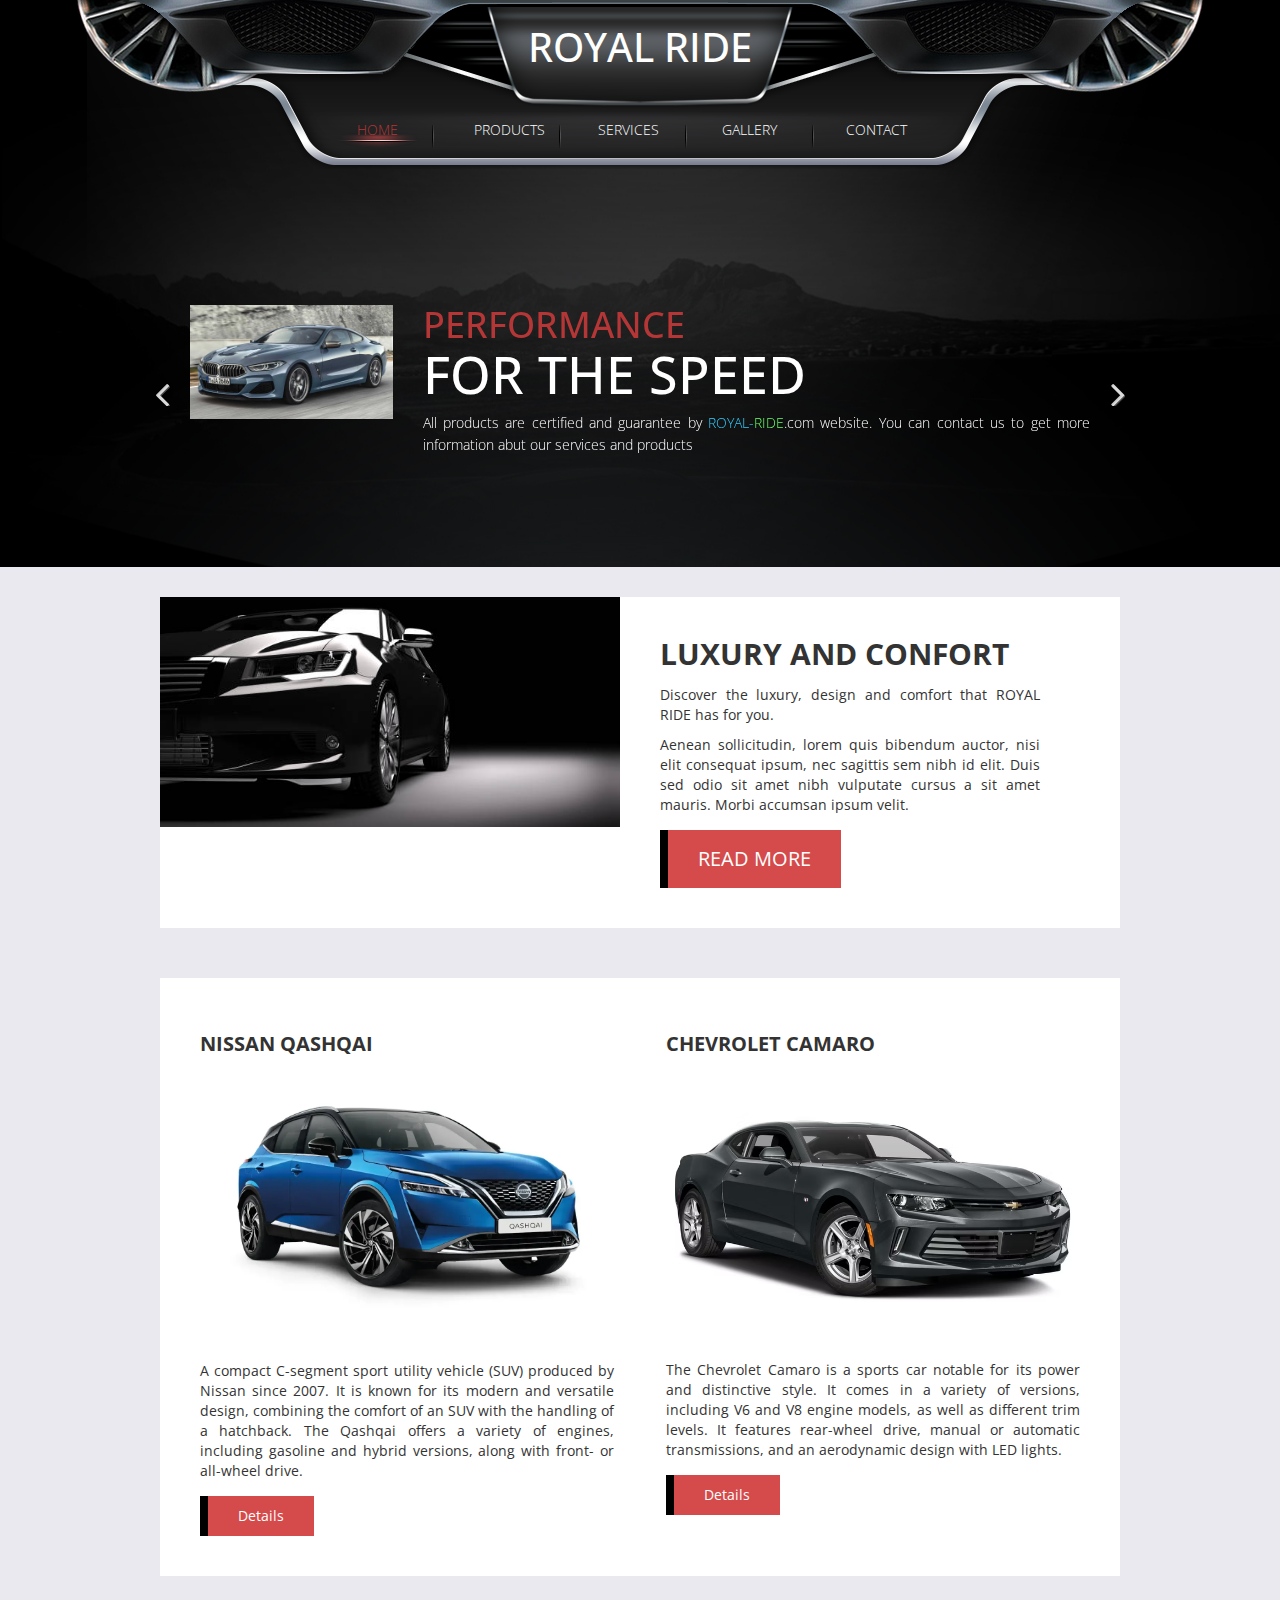
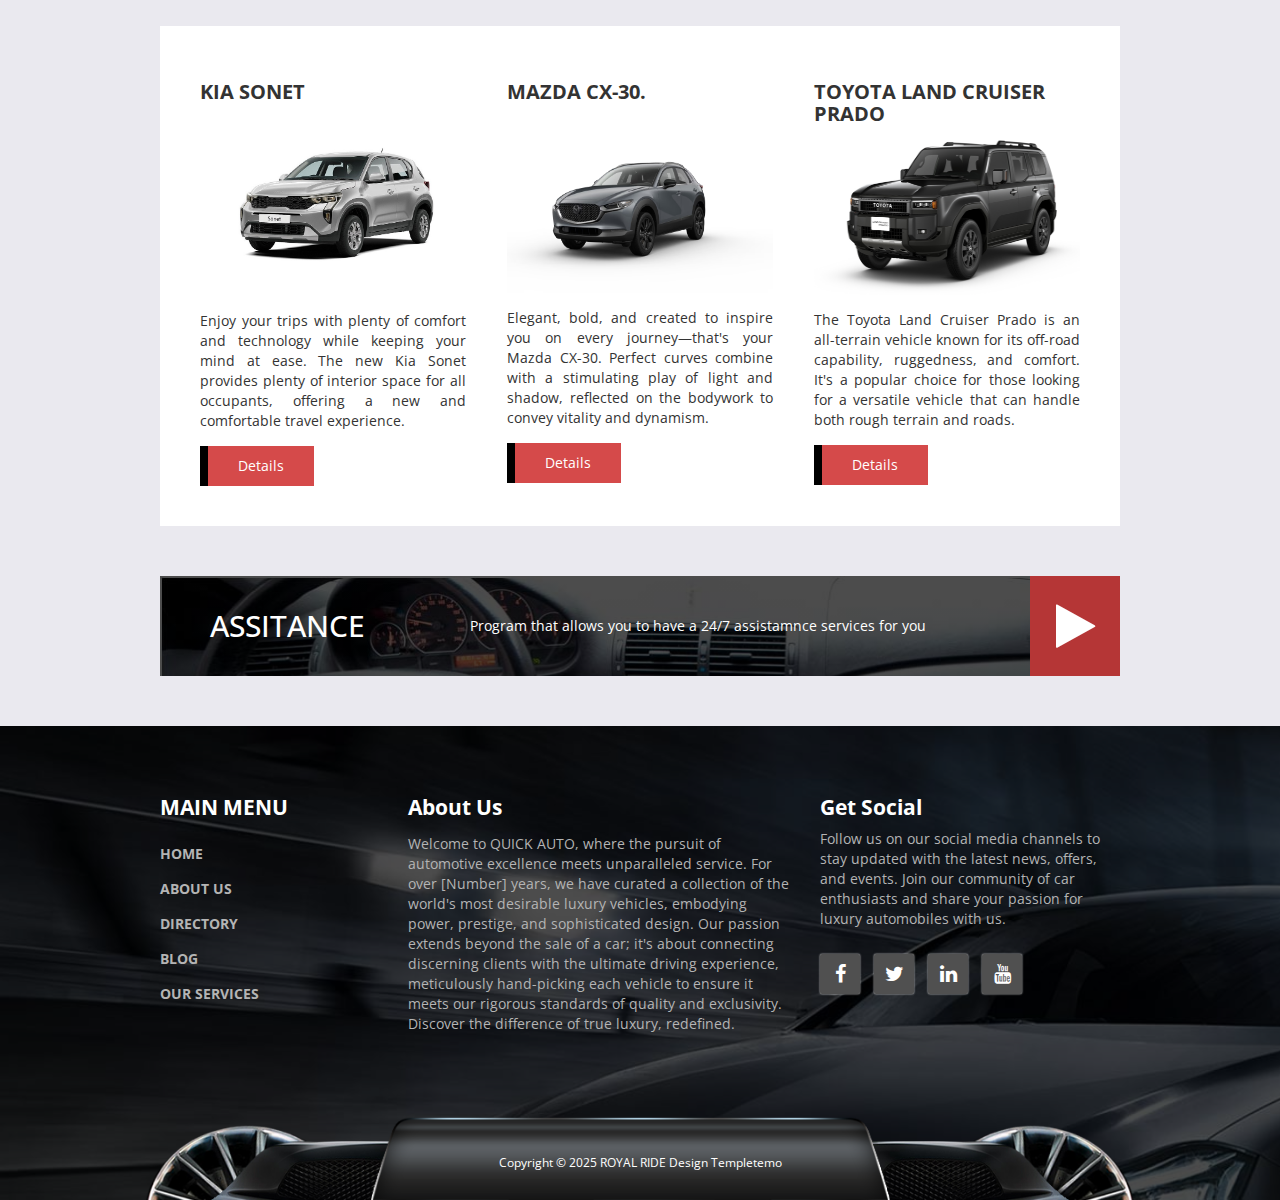
<file: index.html>
<!DOCTYPE html>
<html lang="en">
  <head>
    <meta charset="utf-8" />
    <meta http-equiv="X-UA-Compatible" content="IE=edge" />
    <meta name="viewport" content="width=device-width, initial-scale=1" />
    <title>ROYAL RIDE</title>
    <meta name="description" content="" />

    <link
      href="http://fonts.googleapis.com/css?family=Open+Sans:400,300,400italic,700"
      rel="stylesheet"
      type="text/css" />
    <link href="css/bootstrap.min.css" rel="stylesheet" />
    <link href="css/font-awesome.min.css" rel="stylesheet" />
    <link href="css/templatemo-style.css" rel="stylesheet" />
  </head>
  <body class="about-page">
    <!-- Preloader -->
    <div id="loader-wrapper">
      <div id="loader"></div>
      <div class="loader-section section-left"></div>
      <div class="loader-section section-right"></div>
    </div>
    <!-- End Preloader -->
    <section class="templatemo-top-section">
      <div id="header"></div>
      <div class="templatemo-welcome welcome-slider">
        <div class="container">
          <div class="row">
            <div class="flexslider">
              <ul class="slides">
                <li>
                  <div class="about-slider">
                    <div class="col-lg-3 col-md-3 col-sm-4 col-xs-12">
                      <img
                        src="img/bmw-serie-8.jpg"
                        class="img-responsive"
                        alt="Image" />
                    </div>
                    <div
                      class="col-lg-9 col-md-9 col-sm-8 col-xs-12 about-slider-description">
                      <h2 class="text-uppercase welcome-title">
                        <span class="welcome-title-1">Performance</span>
                        <span class="welcome-title-2">for the speed</span>
                      </h2>
                      <p class="welcome-message">
                        All products are certified and guarantee by
                        <span class="blue">ROYAL-</span
                        ><span class="green">RIDE</span>.com website. You can
                        contact us to get more information abut our services and
                        products
                      </p>
                    </div>
                  </div>
                </li>
                <li>
                  <div class="about-slider">
                    <div class="col-lg-3 col-md-3 col-sm-4 col-xs-12">
                      <img
                        src="img/KIASPORTAGE202.jpg"
                        class="img-responsive"
                        alt="Image" />
                    </div>
                    <div
                      class="col-lg-9 col-md-9 col-sm-8 col-xs-12 about-slider-description">
                      <h2 class="text-uppercase welcome-title">
                        <span class="welcome-title-1">Find to own</span>
                        <span class="welcome-title-2">the fast &amp; best</span>
                      </h2>
                      <p class="welcome-message">
                        We have a wide range of products and services that
                        guarantee the best quality and performance for your
                        vehicle. You can contact us to get more information
                        about our services and products.
                      </p>
                    </div>
                  </div>
                </li>
              </ul>
            </div>
          </div>
        </div>
      </div>
    </section>

    <!--Main content-->
    <section class="container margin-bottom-50">
      <div class="about-container">
        <div class="about-container-left">
          <img src="img/luxuryBrand.jpg" alt="Image" class="img-responsive" />
        </div>

        <div class="about-container-right">
          <h2 class="about-title">LUXURY AND CONFORT</h2>
          <p class="about-description">
            Discover the luxury, design and comfort that ROYAL RIDE has for you.
          </p>
          <p class="about-description">
            Aenean sollicitudin, lorem quis bibendum auctor, nisi elit consequat
            ipsum, nec sagittis sem nibh id elit. Duis sed odio sit amet nibh
            vulputate cursus a sit amet mauris. Morbi accumsan ipsum velit.
          </p>
          <a href="#" class="about-link">Read more</a>
        </div>
      </div>

      <div class="about-container-2 margin-bottom-50">
        <div class="about-container-inner">
          <h3 class="about-title-2">NISSAN QASHQAI</h3>
          <img
            src="img/nissan.webp"
            alt="Image"
            class="img-responsive margin-bottom-15" />
          <p class="about-description">
            A compact C-segment sport utility vehicle (SUV) produced by Nissan
            since 2007. It is known for its modern and versatile design,
            combining the comfort of an SUV with the handling of a hatchback.
            The Qashqai offers a variety of engines, including gasoline and
            hybrid versions, along with front- or all-wheel drive.
          </p>
          <a href="#" class="about-link about-link-2">Details</a>
        </div>
        <div class="about-container-inner">
          <h3 class="about-title-2">CHEVROLET CAMARO</h3>
          <img
            src="img/camaro.jpeg"
            style="margin-top: 35px"
            alt="Image"
            class="img-responsive margin-bottom-15" />
          <p class="about-description" style="margin-top: 45px">
            The Chevrolet Camaro is a sports car notable for its power and
            distinctive style. It comes in a variety of versions, including V6
            and V8 engine models, as well as different trim levels. It features
            rear-wheel drive, manual or automatic transmissions, and an
            aerodynamic design with LED lights.
          </p>
          <a href="#" class="about-link about-link-2">Details</a>
        </div>
      </div>

      <div class="about-container-2">
        <div class="services-container-inner">
          <h3 class="about-title-2">KIA SONET</h3>
          <img
            src="img/sonet.jpg"
            alt="Image"
            class="img-responsive margin-bottom-15" />
          <p class="about-description">
            Enjoy your trips with plenty of comfort and technology while keeping
            your mind at ease. The new Kia Sonet provides plenty of interior
            space for all occupants, offering a new and comfortable travel
            experience.
          </p>
          <a href="#" class="about-link about-link-2">Details</a>
        </div>
        <div class="services-container-inner">
          <h3 class="about-title-2">Mazda CX-30.</h3>
          <img
            src="img/mazda.png"
            style="height: 175px"
            alt="Image"
            class="img-responsive margin-bottom-15" />
          <p class="about-description">
            Elegant, bold, and created to inspire you on every journey—that's
            your Mazda CX-30. Perfect curves combine with a stimulating play of
            light and shadow, reflected on the bodywork to convey vitality and
            dynamism.
          </p>
          <a href="#" class="about-link about-link-2">Details</a>
        </div>
        <div class="services-container-inner">
          <h3 class="about-title-2">Toyota Land Cruiser Prado</h3>
          <img
            src="img/landcruiser.jpg"
            style="height: 155px"
            alt="Image"
            class="img-responsive margin-bottom-15" />
          <p class="about-description">
            The Toyota Land Cruiser Prado is an all-terrain vehicle known for
            its off-road capability, ruggedness, and comfort. It's a popular
            choice for those looking for a versatile vehicle that can handle
            both rough terrain and roads.
          </p>
          <a href="#" class="about-link about-link-2">Details</a>
        </div>
      </div>

      <!--banner-->
      <div class="tm-banner">
        <h2 class="tm-banner-title">ASSITANCE</h2>
        <p class="tm-banner-description">
          Program that allows you to have a 24/7 assistamnce services for you
        </p>
        <a href="#" class="tm-banner-link"><i class="fa fa-play"></i></a>
      </div>
    </section>
    <!-- Main content -->
    <div id="footer"></div>

    <!-- JS -->
    <script type="text/javascript" src="js/jquery-1.11.2.min.js"></script>
    <!-- jQuery -->
    <script type="text/javascript" src="js/templatemo-script.js"></script>
    <!-- Templatemo Script -->
    <script defer src="js/jquery.flexslider-min.js"></script>
    <!-- FlexSlider -->
    <script defer src="js/custom.js"></script>
    <script>
      document.addEventListener("DOMContentLoaded", () => {
        cargarFragmento("header", "header.html");
        cargarFragmento("footer", "footer.html");
      });
    </script>
    <script>
      $(window).load(function () {
        $(".flexslider").flexslider({
          animation: "slide",
          slideshow: false,
          prevText: "&#xf104;",
          nextText: "&#xf105;",
        });

        // Remove preloader
        // https://ihatetomatoes.net/create-custom-preloading-screen/
        $("body").addClass("loaded");
      });
    </script>
  </body>
</html>
</file>
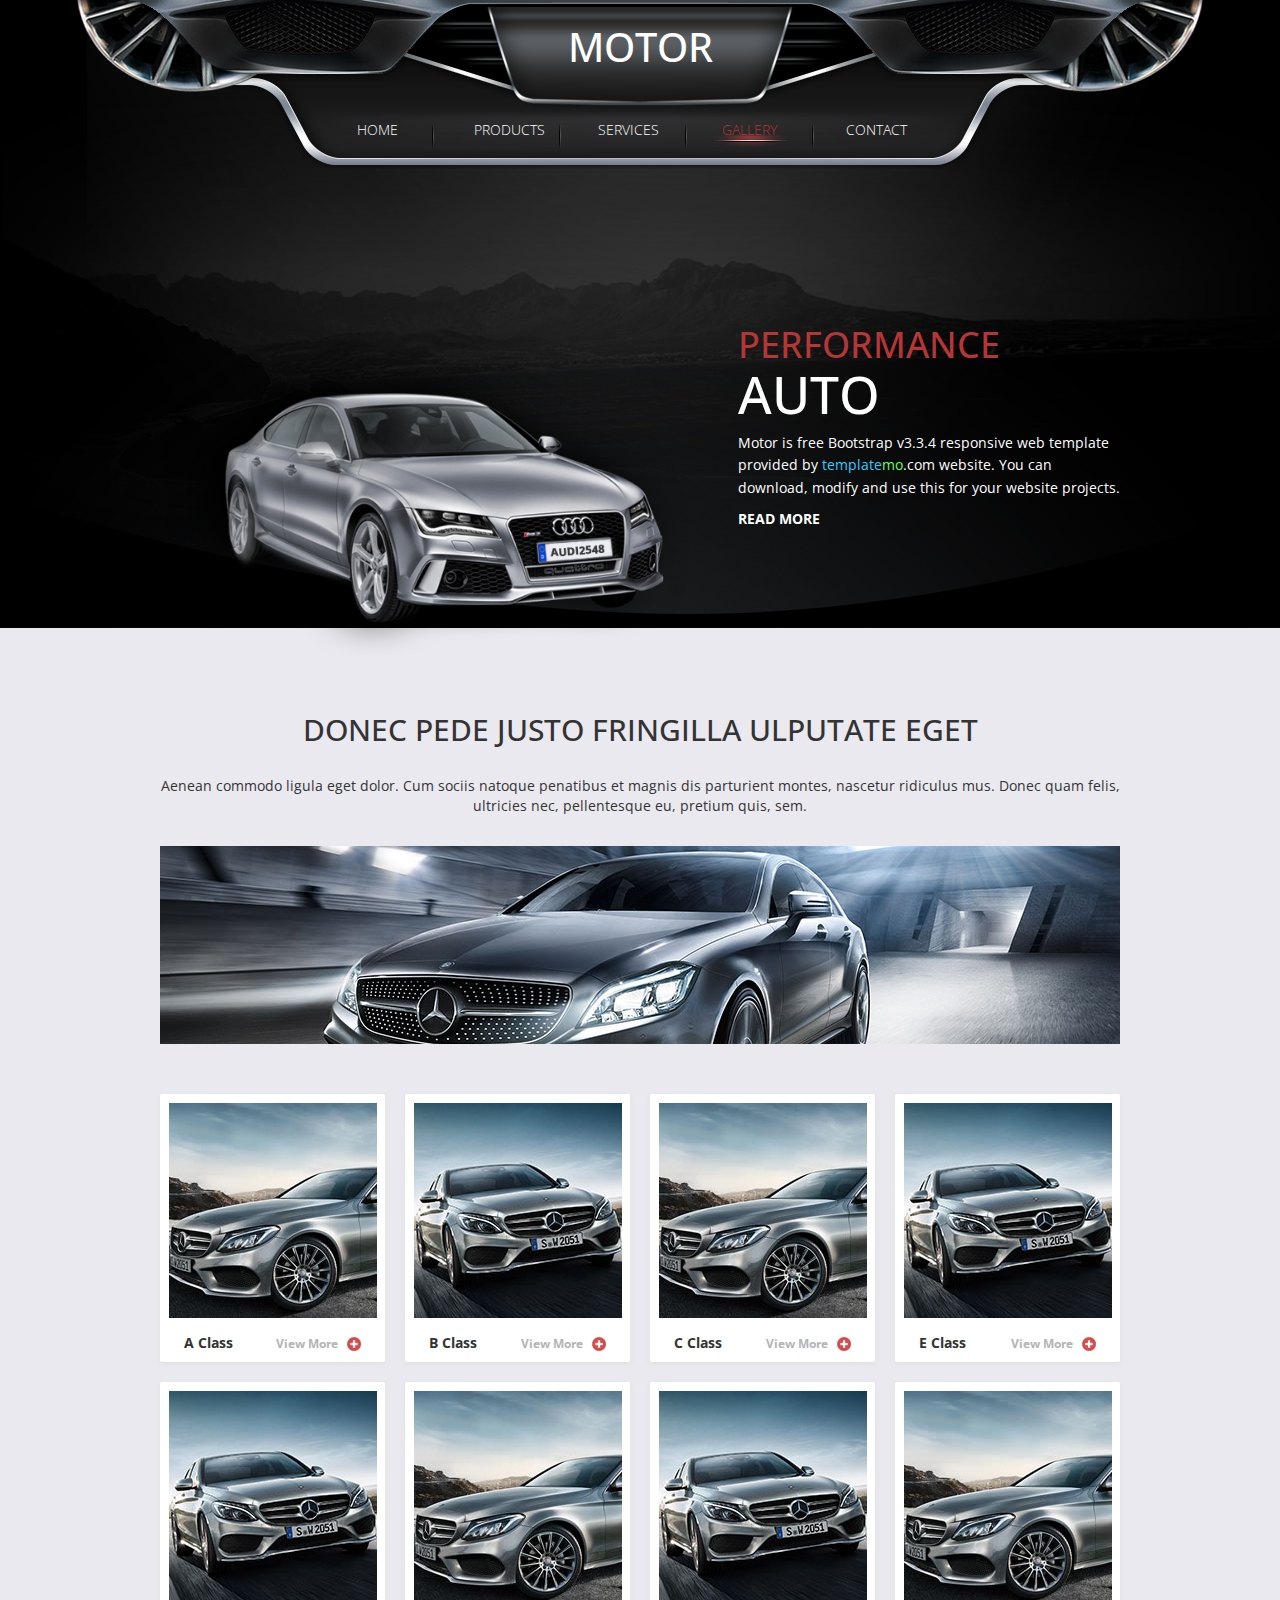
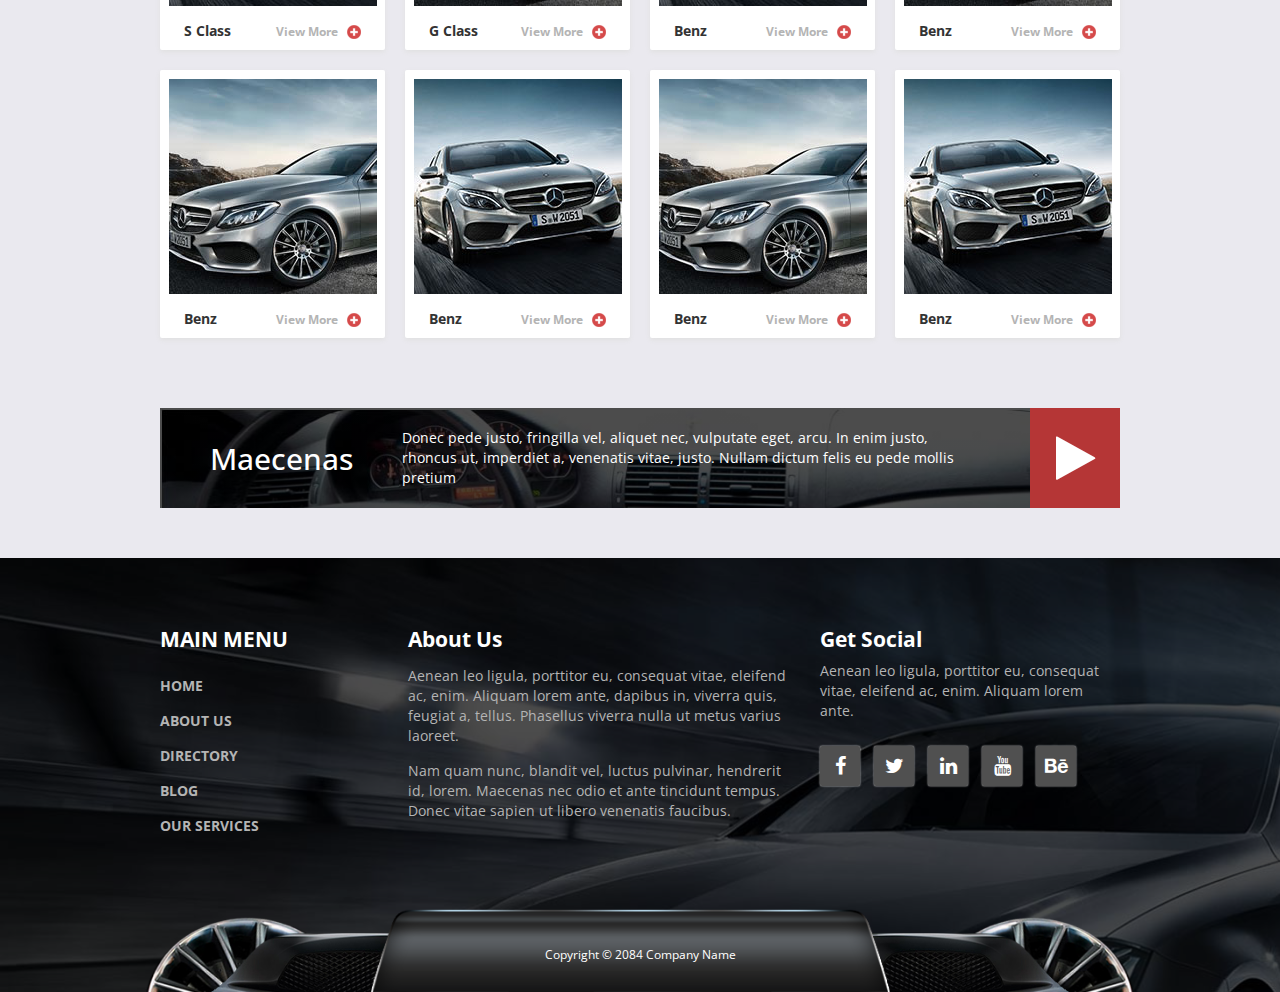
<file: gallery.html>
<!DOCTYPE html>
<html lang="en">
<head>
  <meta charset="utf-8">
  <meta http-equiv="X-UA-Compatible" content="IE=edge">
  <meta name="viewport" content="width=device-width, initial-scale=1">
  <title>Motor Gallery</title>
  <meta name="description" content="">
<!-- 
Motor Template
http://www.templatemo.com/tm-463-motor
-->
  <link href='http://fonts.googleapis.com/css?family=Open+Sans:400,300,400italic,700' rel='stylesheet' type='text/css'>
  <link href="css/bootstrap.min.css" rel="stylesheet">
  <link href="css/font-awesome.min.css" rel="stylesheet">
  <link href="css/templatemo-style.css" rel="stylesheet">

  <!-- HTML5 shim and Respond.js for IE8 support of HTML5 elements and media queries -->
  <!-- WARNING: Respond.js doesn't work if you view the page via file:// -->
        <!--[if lt IE 9]>
        <script src="https://oss.maxcdn.com/html5shiv/3.7.2/html5shiv.min.js"></script>
        <script src="https://oss.maxcdn.com/respond/1.4.2/respond.min.js"></script>
        <![endif]-->

      </head>
      <body class="gallery-page">
        <section class="templatemo-top-section">
          <div class="templatemo-header">
            <img class="templatemo-header-img" src="img/header.png" alt="Header">
            <h1 class="templatemo-site-name">Motor</h1>
            <div class="mobile-menu-icon">
              <i class="fa fa-bars"></i>
            </div>
            <div class="templatemo-nav-container">
              <nav class="templatemo-nav">
                <ul>
                 <li><a href="index.html">Home</a></li>
                 <li><a href="products.html">Products</a></li>
                 <li><a href="services.html">Services</a></li>
                 <li><a href="gallery.html" class="active">Gallery</a></li>
                 <li><a href="contact.html">Contact</a></li>
               </ul>
             </nav> 
           </div>
         </div>
         <div class="templatemo-welcome">
          <div class="container">
            <div class="row">
              <div class="col-lg-7 col-md-7 col-sm-6 col-xs-12">
                <img src="img/welcome-img.png" class="img-responsive welcome-img" alt="Welcome">
              </div>
              <div class="col-lg-5 col-md-5 col-sm-6 col-xs-12">
                <h2 class="text-uppercase">
                  <span class="welcome-title-1">Performance</span>
                  <span class="welcome-title-2">Auto</span>
                </h2>
                <p class="welcome-message">Motor is free Bootstrap v3.3.4 responsive web template provided 
                by <span class="blue">template</span><span class="green">mo</span>.com website. You can download, 
                modify and use this for your website projects.</p>
                <a href="#" class="welcome-read-more">Read More</a>
              </div>
            </div>    
          </div>
        </div>
      </section>
      <section class="container margin-bottom-50">
       <div class="row">
        <h2 class="col-lg-12 text-center text-uppercase margin-bottom-30">Donec pede justo fringilla ulputate eget</h2>
        <p class="col-lg-12 text-center margin-bottom-30">Aenean commodo ligula eget dolor. Cum sociis natoque penatibus et magnis dis parturient montes, nascetur ridiculus mus. Donec quam felis, ultricies nec, pellentesque eu, pretium quis, sem.</p>
        <img src="img/gallery-header.jpg" alt="Image description" class="img-responsive col-lg-12">        
      </div>
    </section>    

    <!--Main content-->
    <section class="container margin-bottom-50">
      <div class="row">
        <div class="tm-gallery col-lg-12">
          <div class="tm-item-container">
            <img src="img/gallery/0.jpg" alt="Image">
            <div class="tm-item-price-container tm-gallery-item-info">
              <span class="tm-item-price">A Class</span>
              <a href="#" class="tm-item-link">
                <span class="tm-item-action">View More</span>
                <img src="img/plus.png" class="tm-item-add-icon" alt="Image">
              </a>
            </div>
          </div>
          <div class="tm-item-container">
            <img src="img/gallery/1.jpg" alt="Image">
            <div class="tm-item-price-container tm-gallery-item-info">
              <span class="tm-item-price">B Class</span>
              <a href="#" class="tm-item-link">
                <span class="tm-item-action">View More</span>
                <img src="img/plus.png" class="tm-item-add-icon" alt="Image">
              </a>
            </div>
          </div>
          <div class="tm-item-container">
            <img src="img/gallery/0.jpg" alt="Image">
            <div class="tm-item-price-container tm-gallery-item-info">
              <span class="tm-item-price">C Class</span>
              <a href="#" class="tm-item-link">
                <span class="tm-item-action">View More</span>
                <img src="img/plus.png" class="tm-item-add-icon" alt="Image">
              </a>
            </div>
          </div>
          <div class="tm-item-container">
            <img src="img/gallery/1.jpg" alt="Image">
            <div class="tm-item-price-container tm-gallery-item-info">
              <span class="tm-item-price">E Class</span>
              <a href="#" class="tm-item-link">
                <span class="tm-item-action">View More</span>
                <img src="img/plus.png" class="tm-item-add-icon" alt="Image">
              </a>
            </div>
          </div>
          <div class="tm-item-container">
            <img src="img/gallery/1.jpg" alt="Image">
            <div class="tm-item-price-container tm-gallery-item-info">
              <span class="tm-item-price">S Class</span>
              <a href="#" class="tm-item-link">
                <span class="tm-item-action">View More</span>
                <img src="img/plus.png" class="tm-item-add-icon" alt="Image">
              </a>
            </div>
          </div>
          <div class="tm-item-container">
            <img src="img/gallery/0.jpg" alt="Image">
            <div class="tm-item-price-container tm-gallery-item-info">
              <span class="tm-item-price">G Class</span>
              <a href="#" class="tm-item-link">
                <span class="tm-item-action">View More</span>
                <img src="img/plus.png" class="tm-item-add-icon" alt="Image">
              </a>
            </div>
          </div>
          <div class="tm-item-container">
            <img src="img/gallery/1.jpg" alt="Image">
            <div class="tm-item-price-container tm-gallery-item-info">
              <span class="tm-item-price">Benz</span>
              <a href="#" class="tm-item-link">
                <span class="tm-item-action">View More</span>
                <img src="img/plus.png" class="tm-item-add-icon" alt="Image">
              </a>
            </div>
          </div>
          <div class="tm-item-container">
            <img src="img/gallery/0.jpg" alt="Image">
            <div class="tm-item-price-container tm-gallery-item-info">
              <span class="tm-item-price">Benz</span>
              <a href="#" class="tm-item-link">
                <span class="tm-item-action">View More</span>
                <img src="img/plus.png" class="tm-item-add-icon" alt="Image">
              </a>
            </div>
          </div>
          <div class="tm-item-container">
            <img src="img/gallery/0.jpg" alt="Image">
            <div class="tm-item-price-container tm-gallery-item-info">
              <span class="tm-item-price">Benz</span>
              <a href="#" class="tm-item-link">
                <span class="tm-item-action">View More</span>
                <img src="img/plus.png" class="tm-item-add-icon" alt="Image">
              </a>
            </div>
          </div>
          <div class="tm-item-container">
            <img src="img/gallery/1.jpg" alt="Image">
            <div class="tm-item-price-container tm-gallery-item-info">
              <span class="tm-item-price">Benz</span>
              <a href="#" class="tm-item-link">
                <span class="tm-item-action">View More</span>
                <img src="img/plus.png" class="tm-item-add-icon" alt="Image">
              </a>
            </div>
          </div>
          <div class="tm-item-container">
            <img src="img/gallery/0.jpg" alt="Image">
            <div class="tm-item-price-container tm-gallery-item-info">
              <span class="tm-item-price">Benz</span>
              <a href="#" class="tm-item-link">
                <span class="tm-item-action">View More</span>
                <img src="img/plus.png" class="tm-item-add-icon" alt="Image">
              </a>
            </div>
          </div>                    
          <div class="tm-item-container">
            <img src="img/gallery/1.jpg" alt="Image">
            <div class="tm-item-price-container tm-gallery-item-info">
              <span class="tm-item-price">Benz</span>
              <a href="#" class="tm-item-link">
                <span class="tm-item-action">View More</span>
                <img src="img/plus.png" class="tm-item-add-icon" alt="Image">
              </a>
            </div>
          </div>
        </div>        
      </div>

      <!--banner-->
      <div class="tm-banner">
        <h2 class="tm-banner-title">Maecenas</h2>
        <p class="tm-banner-description">Donec pede justo, fringilla vel, aliquet nec, vulputate eget, arcu. In enim justo, rhoncus ut, imperdiet a, venenatis vitae, justo. Nullam dictum felis eu pede mollis pretium</p>
        <a href="#" class="tm-banner-link"><i class="fa fa-play"></i></a>
      </div>
    </section> <!-- Main content -->
    <!--Footer content-->
    <footer class="tm-footer">
      <div class="container">
        <div class="row margin-bottom-60">
          <nav class="col-lg-3 col-md-3 tm-footer-nav tm-footer-div">
            <h3 class="tm-footer-div-title">Main Menu</h3>
            <ul>
              <li><a href="index.html">Home</a></li>
              <li><a href="about.html">About Us</a></li>
              <li><a href="gallery.html">Directory</a></li>
              <li><a href="#">Blog</a></li>
              <li><a href="services.html">Our Services</a></li>
            </ul>
          </nav>
          <div class="col-lg-5 col-md-5 tm-footer-div">
            <h3 class="tm-footer-div-title">About Us</h3>
            <p class="margin-top-15">Aenean leo ligula, porttitor eu, consequat vitae, eleifend ac, enim. Aliquam lorem ante, dapibus in, viverra quis, feugiat a, tellus. Phasellus viverra nulla ut metus varius laoreet.</p>
            <p class="margin-top-15">Nam quam nunc, blandit vel, luctus pulvinar, hendrerit id, lorem. Maecenas nec odio et ante tincidunt tempus. Donec vitae sapien ut libero venenatis faucibus.</p>
          </div>
          <div class="col-lg-4 col-md-4 tm-footer-div">
            <h3 class="tm-footer-div-title">Get Social</h3>
            <p>Aenean leo ligula, porttitor eu, consequat vitae, eleifend ac, enim. Aliquam lorem ante.</p>
            <div class="tm-social-icons-container">
              <a href="#" class="tm-social-icon"><i class="fa fa-facebook"></i></a>
              <a href="#" class="tm-social-icon"><i class="fa fa-twitter"></i></a>
              <a href="#" class="tm-social-icon"><i class="fa fa-linkedin"></i></a>
              <a href="#" class="tm-social-icon"><i class="fa fa-youtube"></i></a>
              <a href="#" class="tm-social-icon"><i class="fa fa-behance"></i></a>
            </div>
          </div>
        </div>
        <div class="row tm-copyright">
          <p class="col-lg-12 small copyright-text text-center">Copyright &copy; 2084 Company Name</p>
        </div>
      </div>
    </footer> <!-- Footer content-->
    
    <!-- JS -->
    <script type="text/javascript" src="js/jquery-1.11.2.min.js"></script>      <!-- jQuery -->
    <script type="text/javascript" src="js/templatemo-script.js"></script>      <!-- Templatemo Script -->

  </body>
  </html>
</file>
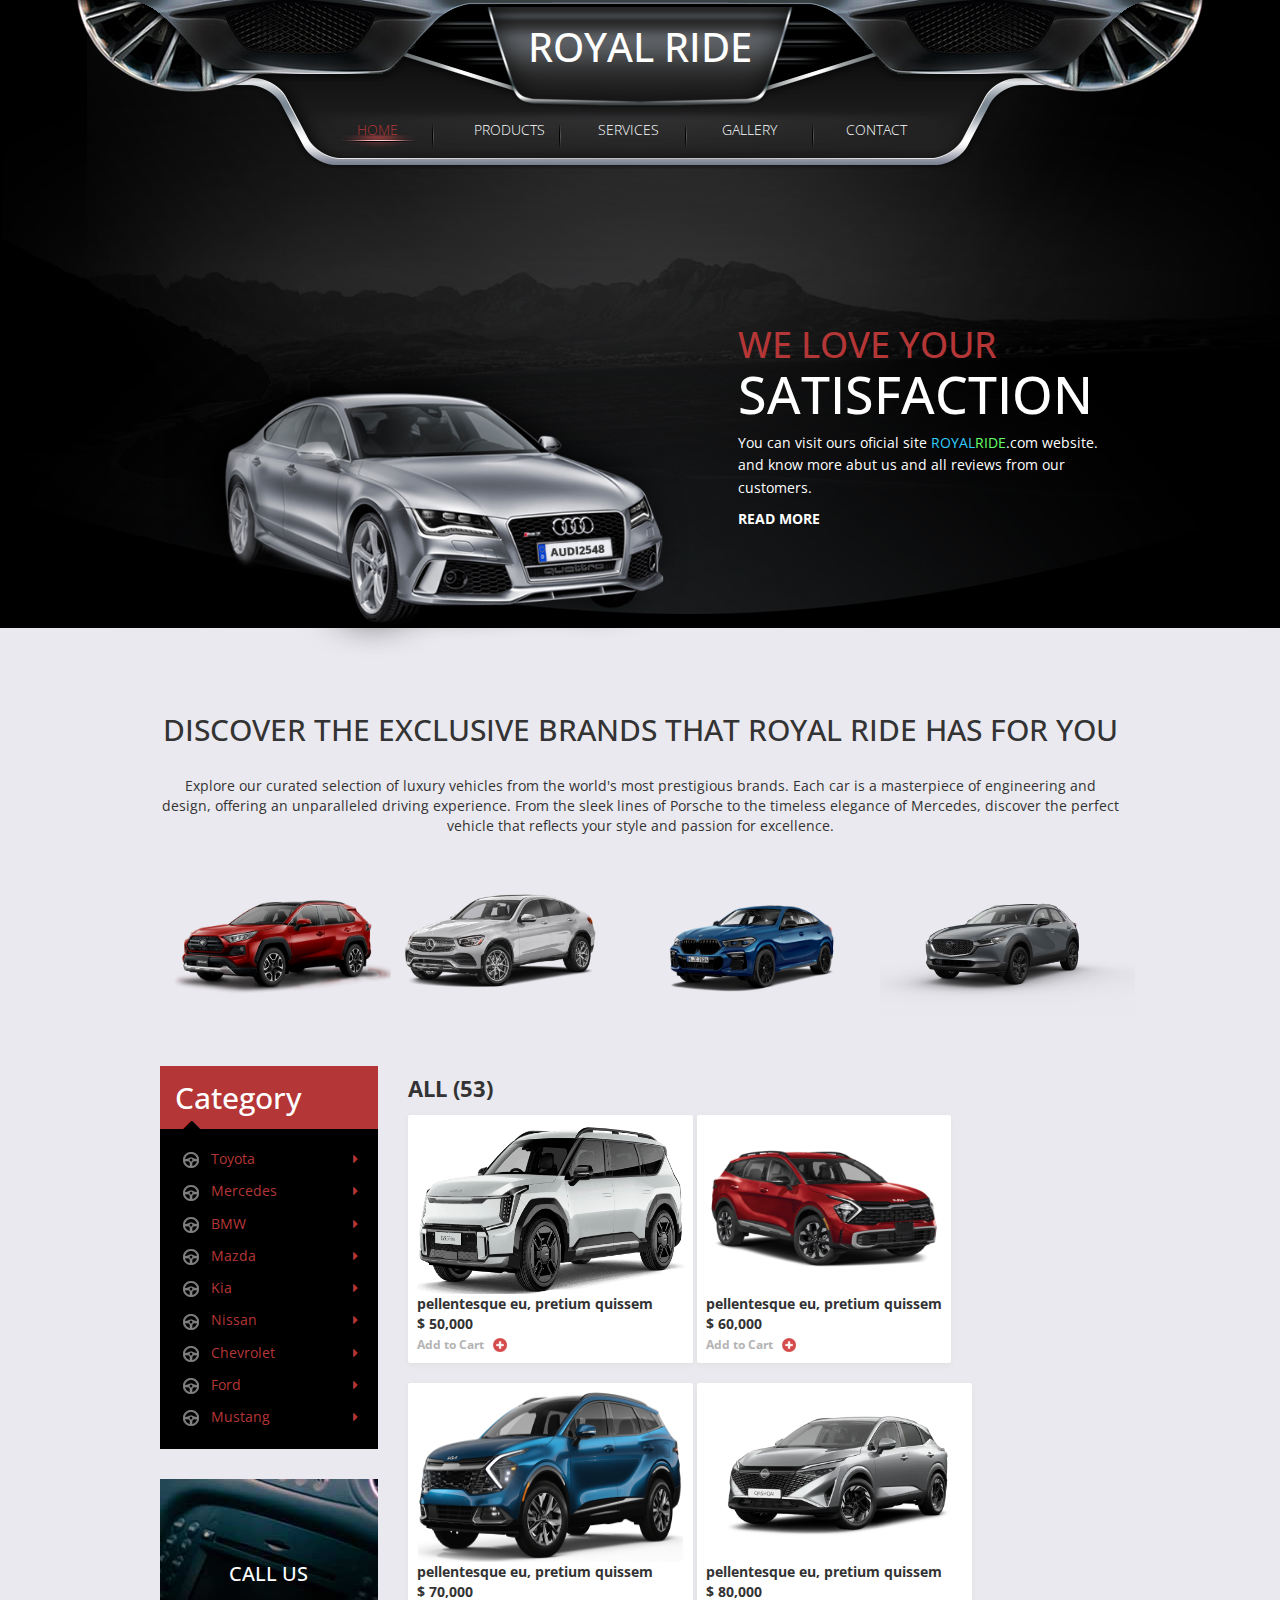
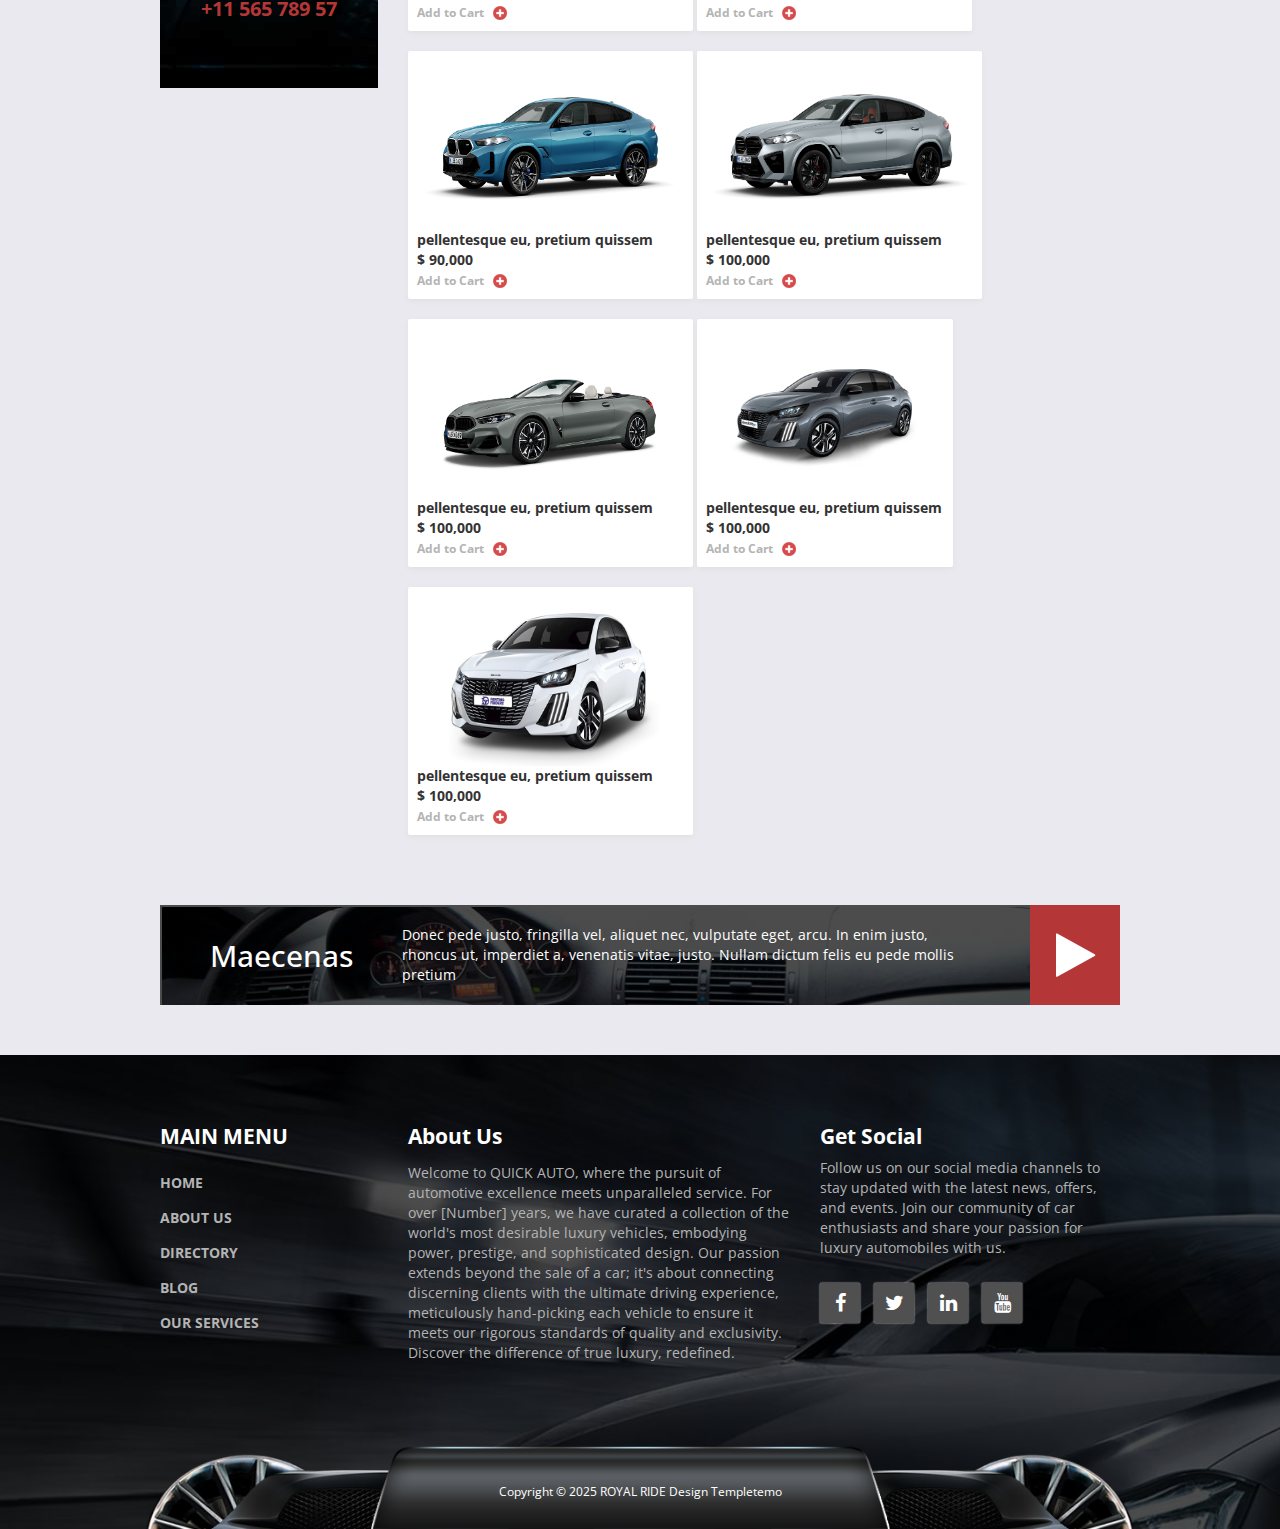
<file: products.html>
<!DOCTYPE html>
<html lang="en">
  <head>
    <meta charset="utf-8" />
    <meta http-equiv="X-UA-Compatible" content="IE=edge" />
    <meta name="viewport" content="width=device-width, initial-scale=1" />
    <title>ROYAL RIDE PRODUCTS</title>
    <meta name="description" content="" />

    <link
      href="http://fonts.googleapis.com/css?family=Open+Sans:400,300,400italic,700"
      rel="stylesheet"
      type="text/css" />
    <link href="css/bootstrap.min.css" rel="stylesheet" />
    <link href="css/font-awesome.min.css" rel="stylesheet" />
    <link href="css/templatemo-style.css" rel="stylesheet" />
  </head>

  <body>
    <section class="templatemo-top-section">
      <div id="header"></div>
      <div class="templatemo-welcome">
        <div class="container">
          <div class="row">
            <div class="col-lg-7 col-md-7 col-sm-6 col-xs-12">
              <img
                src="img/welcome-img.png"
                class="img-responsive welcome-img"
                alt="Welcome" />
            </div>
            <div class="col-lg-5 col-md-5 col-sm-6 col-xs-12">
              <h2 class="text-uppercase">
                <span class="welcome-title-1">We love your</span>
                <span class="welcome-title-2">satisfaction</span>
              </h2>
              <p class="welcome-message">
                You can visit ours oficial site <span class="blue">ROYAL</span
                ><span class="green">RIDE</span>.com website. and know more abut
                us and all reviews from our customers.
              </p>
              <a href="#" class="welcome-read-more">Read More</a>
            </div>
          </div>
        </div>
      </div>
    </section>
    <section class="container margin-bottom-50">
      <div class="row">
        <h2 class="col-lg-12 text-center text-uppercase margin-bottom-30">
          DISCOVER THE EXCLUSIVE BRANDS THAT ROYAL RIDE HAS FOR YOU
        </h2>
        <p class="col-lg-12 text-center margin-bottom-30">
          Explore our curated selection of luxury vehicles from the world's most
          prestigious brands. Each car is a masterpiece of engineering and
          design, offering an unparalleled driving experience. From the sleek
          lines of Porsche to the timeless elegance of Mercedes, discover the
          perfect vehicle that reflects your style and passion for excellence.
        </p>
        <div class="col-lg-12 tm-overflow-hidden"></div>
      </div>
    </section>

    <!--Main content-->
    <section class="container margin-bottom-50">
      <div class="tm-overflow-hidden row">
        <div class="tm-gallery col-lg-9 col-md-9 col-sm-8 col-xs-12">
          <h3 class="tm-gallery-title">ALL (53)</h3>
          <div id="products-container"></div>
        </div>
        <aside class="tm-gallery-aside col-lg-3 col-md-3 col-sm-4 col-xs-12">
          <nav class="tm-gallery-nav">
            <h2 class="tm-gallery-nav-title">
              Category <i class="fa fa-caret-up"></i>
            </h2>
            <ul></ul>
          </nav>
          <div class="tm-call-us">
            <h3 class="text-uppercase tm-call-us-title">Call us</h3>
            <a href="tel:" class="tm-call-us-link">+11 565 789 57</a>
          </div>
        </aside>
      </div>

      <!--banner-->
      <div class="tm-banner">
        <h2 class="tm-banner-title">Maecenas</h2>
        <p class="tm-banner-description">
          Donec pede justo, fringilla vel, aliquet nec, vulputate eget, arcu. In
          enim justo, rhoncus ut, imperdiet a, venenatis vitae, justo. Nullam
          dictum felis eu pede mollis pretium
        </p>
        <a href="#" class="tm-banner-link"><i class="fa fa-play"></i></a>
      </div>
    </section>
    <!-- Main content -->
    <!--Footer content-->
    <div id="footer"></div>
    <!-- Footer content-->

    <!-- JS -->
    <script type="text/javascript" src="js/jquery-1.11.2.min.js"></script>

    <script type="text/javascript" src="js/templatemo-script.js"></script>
    <script defer src="js/custom.js"></script>
    <script>
      document.addEventListener("DOMContentLoaded", () => {
        cargarFragmento("header", "header.html");
        cargarFragmento("footer", "footer.html");
      });
    </script>
    <script>
      fetch("js/products.json")
        .then((response) => response.json())
        .then((data) => {
          const products = data.All;
          const container = document.getElementById("products-container");
          container.innerHTML = products
            .map(
              (product) => `
      <div class="tm-item-container">
        <img src="${product.imagen}" alt="Producto" class="car">
        <div class="tm-item-description">${product.description}</div>
        <div class="tm-item-price">${product.precio}</div>
        <a href="#" class="tm-item-link">
              <span class="tm-item-action">Add to Cart</span>
              <img src="img/plus.png" class="tm-item-add-icon" alt="Image" />
            </a>
      </div>
    `
            )
            .join("");
        });
    </script>
    <script>
      fetch("js/products.json")
        .then((response) => response.json())
        .then((data) => {
          const brands = data.BRAND;
          const container = document.querySelector(".tm-overflow-hidden");
          brands.forEach((brand) => {
            const brandDiv = document.createElement("div");
            brandDiv.className = "tm-img-1-container";
            brandDiv.innerHTML = `
              <img src="${brand.imagen}" alt="${brand.name}" />
              <p class="tm-img-1-description">${brand.name}</p>
            `;
            container.appendChild(brandDiv);
          });
        });
    </script>
    <script>
      fetch("js/products.json")
        .then((response) => response.json())
        .then((data) => {
          const category = data.CATEGORIES;

          const ul = document.querySelector(".tm-gallery-nav ul");
          category.forEach((cat) => {
            const li = document.createElement("li");
            li.className = "active";
            li.innerHTML = `
        <a href="#">
          <img src="img/gallery-list-icon.png"
                class="tm-gallery-list-img"
                alt="Image"  />
          ${cat.name}
          <i class="fa fa-caret-right tm-gallery-list-fa"></i>
        </a>
      `;
            ul.appendChild(li);
          });
        });
    </script>
  </body>
</html>
</file>
<file: css/templatemo-style.css>
/*
 
Motor Template

http://www.templatemo.com/tm-463-motor

*/

* {
  font-family: 'Open Sans', sans-serif;
}

.blue {
  color: #3CF;
}

.green {
  color: #6F6;
}

/* 

Preloader 
 
https://ihatetomatoes.net/create-custom-preloading-screen/

*/
#loader-wrapper {
  position: fixed;
  top: 0;
  left: 0;
  width: 100%;
  height: 100%;
  z-index: 1000;
}

#loader {
  display: block;
  position: relative;
  left: 50%;
  top: 50%;
  width: 150px;
  height: 150px;
  margin: -75px 0 0 -75px;
  border-radius: 50%;
  border: 3px solid transparent;
  border-top-color: #3498db;

  -webkit-animation: spin 2s linear infinite;
  /* Chrome, Opera 15+, Safari 5+ */
  animation: spin 2s linear infinite;
  /* Chrome, Firefox 16+, IE 10+, Opera */

  z-index: 1001;
}

#loader:before {
  content: "";
  position: absolute;
  top: 5px;
  left: 5px;
  right: 5px;
  bottom: 5px;
  border-radius: 50%;
  border: 3px solid transparent;
  border-top-color: #e74c3c;

  -webkit-animation: spin 3s linear infinite;
  /* Chrome, Opera 15+, Safari 5+ */
  animation: spin 3s linear infinite;
  /* Chrome, Firefox 16+, IE 10+, Opera */
}

#loader:after {
  content: "";
  position: absolute;
  top: 15px;
  left: 15px;
  right: 15px;
  bottom: 15px;
  border-radius: 50%;
  border: 3px solid transparent;
  border-top-color: #f9c922;

  -webkit-animation: spin 1.5s linear infinite;
  /* Chrome, Opera 15+, Safari 5+ */
  animation: spin 1.5s linear infinite;
  /* Chrome, Firefox 16+, IE 10+, Opera */
}

@-webkit-keyframes spin {
  0% {
    -webkit-transform: rotate(0deg);
    /* Chrome, Opera 15+, Safari 3.1+ */
    -ms-transform: rotate(0deg);
    /* IE 9 */
    transform: rotate(0deg);
    /* Firefox 16+, IE 10+, Opera */
  }

  100% {
    -webkit-transform: rotate(360deg);
    /* Chrome, Opera 15+, Safari 3.1+ */
    -ms-transform: rotate(360deg);
    /* IE 9 */
    transform: rotate(360deg);
    /* Firefox 16+, IE 10+, Opera */
  }
}

@keyframes spin {
  0% {
    -webkit-transform: rotate(0deg);
    /* Chrome, Opera 15+, Safari 3.1+ */
    -ms-transform: rotate(0deg);
    /* IE 9 */
    transform: rotate(0deg);
    /* Firefox 16+, IE 10+, Opera */
  }

  100% {
    -webkit-transform: rotate(360deg);
    /* Chrome, Opera 15+, Safari 3.1+ */
    -ms-transform: rotate(360deg);
    /* IE 9 */
    transform: rotate(360deg);
    /* Firefox 16+, IE 10+, Opera */
  }
}

#loader-wrapper .loader-section {
  position: fixed;
  top: 0;
  width: 51%;
  height: 100%;
  background: #222222;
  z-index: 1000;
  -webkit-transform: translateX(0);
  /* Chrome, Opera 15+, Safari 3.1+ */
  -ms-transform: translateX(0);
  /* IE 9 */
  transform: translateX(0);
  /* Firefox 16+, IE 10+, Opera */
}

#loader-wrapper .loader-section.section-left {
  left: 0;
}

#loader-wrapper .loader-section.section-right {
  right: 0;
}

/* Loaded */
.loaded #loader-wrapper .loader-section.section-left {
  -webkit-transform: translateX(-100%);
  /* Chrome, Opera 15+, Safari 3.1+ */
  -ms-transform: translateX(-100%);
  /* IE 9 */
  transform: translateX(-100%);
  /* Firefox 16+, IE 10+, Opera */

  -webkit-transition: all 0.7s 0.3s cubic-bezier(0.645, 0.045, 0.355, 1.000);
  transition: all 0.7s 0.3s cubic-bezier(0.645, 0.045, 0.355, 1.000);
}

.loaded #loader-wrapper .loader-section.section-right {
  -webkit-transform: translateX(100%);
  /* Chrome, Opera 15+, Safari 3.1+ */
  -ms-transform: translateX(100%);
  /* IE 9 */
  transform: translateX(100%);
  /* Firefox 16+, IE 10+, Opera */

  -webkit-transition: all 0.7s 0.3s cubic-bezier(0.645, 0.045, 0.355, 1.000);
  transition: all 0.7s 0.3s cubic-bezier(0.645, 0.045, 0.355, 1.000);
}

.loaded #loader {
  opacity: 0;
  -webkit-transition: all 0.3s ease-out;
  transition: all 0.3s ease-out;
}

.loaded #loader-wrapper {
  visibility: hidden;

  -webkit-transform: translateY(-100%);
  /* Chrome, Opera 15+, Safari 3.1+ */
  -ms-transform: translateY(-100%);
  /* IE 9 */
  transform: translateY(-100%);
  /* Firefox 16+, IE 10+, Opera */

  -webkit-transition: all 0.3s 1s ease-out;
  transition: all 0.3s 1s ease-out;
}

/* JavaScript Turned Off */
.no-js #loader-wrapper {
  display: none;
}

.no-js h1 {
  color: #222222;
}

/* Universal */
ul {
  margin: 0;
  padding: 0;
}

a:hover,
a:focus {
  text-decoration: none;
}

body {
  background-color: #EAE9EF;
  overflow-x: hidden;
}

.container {
  max-width: 990px;
}

/* Header */
.templatemo-top-section {
  background: url(../img/welcome-bg.jpg) top center no-repeat;
  background-size: 100% 628px;
  margin-bottom: 30px;
}

.templatemo-header {
  margin: 0 auto;
  max-width: 1132px;
  position: relative;
}

.templatemo-header-img {
  position: absolute;
  top: 0;
  left: 0;
  width: 1132px;
}

.templatemo-site-name,
.templatemo-nav {
  position: relative;
}

.templatemo-site-name {
  color: white;
  font-size: 40px;
  margin: 0;
  padding-top: 25px;
  text-align: center;
  text-transform: uppercase;
}

.templatemo-nav-container {
  margin: 36px auto 0 auto;
  max-width: 650px;
  overflow: hidden;
}

.templatemo-nav li {
  list-style: none;
  float: left;
  text-transform: uppercase;
}

.templatemo-nav li a {
  color: white;
  font-weight: 300;
  padding: 15px 35px;
  width: 124px;
  display: inline-block;
  box-sizing: border-box;
  text-align: center;
}

.templatemo-nav li a:hover,
.templatemo-nav li .active {
  color: #b53636;
  background: url(../img/nav-underline.png) center 80% no-repeat;
}

.mobile-menu-icon {
  display: none;
}

/* Welcome */
.templatemo-welcome {
  color: white;
  margin-top: 150px;
}

.welcome-img {
  margin-top: 30px;
}

.welcome-title-1 {
  color: #b53636;
  font-size: 36px;
}

.welcome-title-2 {
  font-size: 52px;
}

.welcome-title-1,
.welcome-title-2 {
  display: block;
}

.welcome-message {
  line-height: 1.6em;
}

.welcome-read-more {
  color: white;
  font-weight: 700;
  text-transform: uppercase;
}

.welcome-read-more:hover {
  color: #b53636;
}

.tm-overflow-hidden {
  overflow: hidden;
}

.margin-bottom-15 {
  margin-bottom: 15px;
}

.margin-bottom-30 {
  margin-bottom: 30px;
}

.margin-bottom-50 {
  margin-bottom: 50px;
}

.tm-img-1-container {
  cursor: pointer;
  float: left;
  max-width: 240px;
  width: 25%;
  height: auto;
  position: relative;
}

.tm-img-1-container img {
  width: auto;
  height: 150px;
}

.tm-img-1-description {
  background-color: rgba(0, 0, 0, 0.6);
  padding: 15px 20px;
  text-transform: uppercase;
  color: white;
  text-align: right;
  font-size: 18px;
  position: absolute;
  left: 0;
  bottom: 0;
  margin: 0;
  width: 100%;
  opacity: 0;
  -webkit-transition: all 0.3s ease;
  transition: all 0.3s ease;
}

.tm-img-1-container:hover .tm-img-1-description {
  opacity: 1;
}

/* Gallery */
.tm-gallery {
  float: right;
}

.tm-gallery-aside {
  float: left;
}

.tm-gallery-nav {
  background-color: black;
  color: white;
}

.tm-gallery-nav-title {
  background-color: #b53636;
  padding: 15px;
  margin: 0;
}

.tm-gallery-nav ul {
  list-style: none;
  padding: 15px;
}

.tm-gallery-nav li a {
  color: white;
  display: block;
  padding: 5px;
}

.tm-gallery-nav li a:hover,
.tm-gallery-nav li.active a {
  color: #b53636;
}

.tm-gallery-nav li a:hover .tm-gallery-list-fa,
.tm-gallery-nav li.active .tm-gallery-list-fa {
  color: #b53636;
}

.tm-gallery-list-img {
  margin-right: 5px;

}

.tm-gallery-list-fa {
  color: transparent;
  float: right;
  margin-top: 3px;
}

.tm-gallery-nav-title {
  position: relative;
}

.tm-gallery-nav-title .fa {
  position: absolute;
  bottom: -10px;
  left: 23px;
  color: black;
}

.tm-call-us {
  background: url(../img/call-us-bg.jpg);
  background-size: cover;
  display: -webkit-box;
  display: -webkit-flex;
  display: -ms-flexbox;
  display: flex;
  -webkit-box-orient: vertical;
  -webkit-box-direction: normal;
  -webkit-flex-direction: column;
  -ms-flex-direction: column;
  flex-direction: column;
  width: 100%;
  height: 209px;
  color: white;
  -webkit-box-align: center;
  -webkit-align-items: center;
  -ms-flex-align: center;
  align-items: center;
  -webkit-box-pack: center;
  -webkit-justify-content: center;
  -ms-flex-pack: center;
  justify-content: center;
  margin-top: 30px;
}

.tm-call-us-title,
.tm-call-us-link {
  font-size: 20px;
}

.tm-call-us-link {
  color: #b53636;
  font-weight: 700;
}

/* Gallery Content */
.tm-gallery-title {
  font-size: 22px;
  font-weight: 700;
  margin-top: 10px;
  margin-bottom: 15px;
}

.tm-item-container {
  background-color: white;
  border-radius: 2px;
  display: inline-block;
  padding: 9px;
  margin-bottom: 20px;
  -webkit-box-shadow: 0 2px 5px 0 rgba(224, 224, 224, 1);
  box-shadow: 0 2px 5px 0 rgba(224, 224, 224, 1);
  max-width: 40%;

}

.car {
  width: 100%;
  height: 170px;
}

.tm-item-description,
.tm-item-price {
  font-weight: 700;
}

.tm-item-action {
  color: #B4B4B4;
  font-size: 12px;
  font-weight: 700;
  padding-top: 2px;
}

.tm-item-add-icon {
  margin-left: 5px;
}

.tm-item-link:hover .tm-item-action {
  color: #b53636;
}

.tm-item-price-container {
  display: -webkit-box;
  display: -webkit-flex;
  display: -ms-flexbox;
  display: flex;
  -webkit-box-pack: justify;
  -webkit-justify-content: space-between;
  -ms-flex-pack: justify;
  justify-content: space-between;
}

/* Banner */
.tm-banner {
  display: -webkit-box;
  display: -webkit-flex;
  display: -ms-flexbox;
  display: flex;
  -webkit-box-align: center;
  -webkit-align-items: center;
  -ms-flex-align: center;
  align-items: center;
  -webkit-box-pack: justify;
  -webkit-justify-content: space-between;
  -ms-flex-pack: justify;
  justify-content: space-between;
  margin-top: 50px;
  /*https://css-tricks.com/tinted-images-multiple-backgrounds/*/
  background: -webkit-gradient(linear, left top, left bottom, from(rgba(0, 0, 0, 0.7)), to(rgba(0, 0, 0, 0.7))), url(../img/banner-bg.jpg) no-repeat left top;
  background: -webkit-linear-gradient(rgba(0, 0, 0, 0.7), rgba(0, 0, 0, 0.7)), url(../img/banner-bg.jpg) no-repeat left top;
  background: linear-gradient(rgba(0, 0, 0, 0.7), rgba(0, 0, 0, 0.7)), url(../img/banner-bg.jpg) no-repeat left top;
  background-size: cover;
  color: white;
}

.tm-banner-title {
  margin: 30px 0 30px 50px;
}

.tm-banner-description {
  margin: 0;
  max-width: 580px;
}

.tm-banner-link {
  background: #b53636;
  color: white;
  font-size: 50px;
  width: 90px;
  height: 100px;
  display: -webkit-box;
  display: -webkit-flex;
  display: -ms-flexbox;
  display: flex;
  -webkit-box-align: center;
  -webkit-align-items: center;
  -ms-flex-align: center;
  align-items: center;
  -webkit-box-pack: center;
  -webkit-justify-content: center;
  -ms-flex-pack: center;
  justify-content: center;
  -webkit-transition: all 0.3s ease;
  transition: all 0.3s ease;
}

.tm-banner-link:hover,
.tm-banner-link:focus {
  color: #262626;
}

/* Footer */
footer.tm-footer {
  background: -webkit-gradient(linear, left top, left bottom, from(rgba(0, 0, 0, 0.7)), to(rgba(0, 0, 0, 0.7))), url(../img/footer-bg.jpg) no-repeat left top;
  background: -webkit-linear-gradient(rgba(0, 0, 0, 0.7), rgba(0, 0, 0, 0.7)), url(../img/footer-bg.jpg) no-repeat left top;
  background: linear-gradient(rgba(0, 0, 0, 0.7),
      rgba(0, 0, 0, 0.7)), url(../img/footer-bg.jpg) no-repeat left top;
  background-size: cover;
  color: #B4B4B4;
  padding-top: 50px;
}

.tm-footer-div-title {
  color: white;
  font-size: 21px;
  font-weight: 700;
}

.tm-footer-nav {
  font-weight: 700;
  text-transform: uppercase;
}

.tm-footer-nav ul {
  list-style: none;
}

.tm-footer-nav li {
  padding: 15px 0 0 0;
}

.tm-footer-nav li a {
  color: #B4B4B4;
}

.tm-footer-nav li a:hover {
  color: #b53636;
}

.margin-bottom-60 {
  margin-bottom: 60px;
}

.margin-top-15 {
  margin-top: 15px;
}

.copyright-text {
  color: white;
  margin-top: 50px;
}

.copyright-text a {
  color: #FFF;
}

.tm-social-icon {
  background-color: #505050;
  color: white;
  display: inline-block;
  font-size: 20px;
  -webkit-transition: all 0.3s ease;
  transition: all 0.3s ease;
  width: 40px;
  height: 40px;
  border-radius: 2px;
  text-align: center;
  padding-top: 6px;
  margin-right: 10px;
  -webkit-box-shadow: 0 0 2px 0 rgba(224, 224, 224, 1);
  box-shadow: 0 0 2px 0 rgba(224, 224, 224, 1);
}

.tm-social-icon:last-child {
  margin-right: 0;
}

.tm-social-icon:hover,
.tm-social-icon:focus {
  background-color: #b53636;
  color: white;
}

.tm-social-icons-container {
  margin-top: 25px;
}

.tm-copyright {
  background: url(../img/copyright-bg.png) no-repeat center bottom;
  background-size: contain;
  height: 96px;
}

/* Gallery page */
.gallery-page .container {
  max-width: 990px;
}

.gallery-page .tm-item-container {
  max-width: 225px;
}

.tm-gallery-item-info {
  margin: 15px 15px 0 15px;
}

.gallery-page .tm-gallery {
  float: none;
  display: -webkit-box;
  display: -webkit-flex;
  display: -ms-flexbox;
  display: flex;
  -webkit-flex-wrap: wrap;
  -ms-flex-wrap: wrap;
  flex-wrap: wrap;
  -webkit-box-align: center;
  -webkit-align-items: center;
  -ms-flex-align: center;
  align-items: center;
  -webkit-box-pack: justify;
  -webkit-justify-content: space-between;
  -ms-flex-pack: justify;
  justify-content: space-between;
}

/* About page */
.about-slider {
  max-width: 930px;
  overflow: hidden;
}

.about-page .welcome-title {
  margin-top: 0;
}

.about-page .templatemo-welcome,
.contact-page .templatemo-welcome,
.services-page .templatemo-welcome {
  padding-bottom: 100px;
}

/* Flex Slider */
.flexslider {
  position: relative;
  padding: 0 30px;
}

.flex-viewport {
  max-height: 2000px;
  -webkit-transition: all 1s ease;
  transition: all 1s ease;
}

ol.flex-control-nav {
  display: none;
}

.slides,
.slides>li,
.flex-control-nav,
.flex-direction-nav {
  margin: 0;
  padding: 0;
  list-style: none;
}

.flex-direction-nav a {
  text-decoration: none;
  display: block;
  width: 40px;
  height: 40px;
  margin: -20px 0 0;
  position: absolute;
  top: 50%;
  z-index: 10;
  overflow: hidden;
  cursor: pointer;
  color: rgba(255, 255, 255, 0.8);
  text-shadow: 1px 1px 0 rgba(255, 255, 255, 0.3);
  -webkit-transition: all 0.3s ease-in-out;
  transition: all 0.3s ease-in-out;
  font-family: FontAwesome;
  font-size: 40px;
  outline: none;
}

.flex-direction-nav a:hover {
  color: #b53636;
}

.flex-direction-nav .flex-next {
  right: 10px;
  text-align: right;
}

.flexslider .flex-direction-nav .flex-prev {
  left: 10px;
}

.flexslider .welcome-title {
  margin-top: 0;
}

.flexslider .welcome-message {
  font-weight: 300;
  text-align: justify;
}

.about-container {
  background: white;
  display: -webkit-box;
  display: -webkit-flex;
  display: -ms-flexbox;
  display: flex;
  margin-bottom: 50px;
}

.about-container-2 {
  background: white;
  display: -webkit-box;
  display: -webkit-flex;
  display: -ms-flexbox;
  display: flex;
  -webkit-box-pack: justify;
  -webkit-justify-content: space-between;
  -ms-flex-pack: justify;
  justify-content: space-between;
  padding: 40px;
}

.about-container-inner {
  max-width: 414px;
}

.about-container-left,
.about-container-right {
  width: 50%;
  max-width: 460px;
}

.about-container-right {
  padding: 40px;
}

.about-title {
  font-weight: 700;
  margin-top: 0;
  margin-bottom: 15px;
  text-transform: uppercase;
}

.about-title-2 {
  font-size: 20px;
  font-weight: 700;
  margin-top: 15px;
  margin-bottom: 15px;
  text-transform: uppercase;
}

.about-description {
  margin-bottom: 10px;
  text-align: justify;
}

.about-link {
  background: #d54a4a;
  padding: 15px 30px;
  text-transform: uppercase;
  display: inline-block;
  color: white;
  font-size: 20px;
  border-left: 8px solid black;
  margin-top: 5px;
  -webkit-transition: all 0.3s ease;
  transition: all 0.3s ease;
}

.about-link-2 {
  font-size: 14px;
  padding-top: 10px;
  padding-bottom: 10px;
  text-transform: none;
}

.about-link:hover,
.about-link:focus {
  color: #F62F2F;
  background: black;
}

/* Contact page */
#google-map {
  height: 525px;
}

.contact-form-container {
  background-color: white;
  background-image: url(../img/contact-form-bg.jpg);
  background-repeat: no-repeat;
  background-position: bottom right;
  padding: 40px;
  margin-top: 60px;
}

.contact-title {
  font-size: 24px;
  font-weight: 700;
  margin-top: 0;
}

.tm-contact-form {
  margin-top: 40px;
  overflow: hidden;
}

.contact-form-left {
  padding-left: 0;
}

.contact-form-right {
  padding-right: 0;
}

.margin-bottom-0 {
  margin-bottom: 0;
}

.form-control {
  background-color: #f0f0f0;
  border-radius: 0;
}

.form-control:focus {
  border-color: #d54a4a;
  -webkit-box-shadow: inset 0 1px 1px rgba(0, 0, 0, .075), 0 0 8px rgba(213, 74, 74, .6);
  box-shadow: inset 0 1px 1px rgba(0, 0, 0, .075), 0 0 8px rgba(213, 74, 74, .6);
}

.templatemo-submit-btn {
  background: #d54a4a;
  border-radius: 0;
  color: white;
  width: 40%;
  -webkit-transition: all 0.3s ease;
  transition: all 0.3s ease;
}

.templatemo-submit-btn:hover,
.templatemo-submit-btn:focus {
  background: #972828;
  color: white;
}

.submit-btn-container {
  padding-left: 0;
  padding-right: 0;
}

.tm-contact-main {
  padding-bottom: 50px;
}

/* Services */
.services-container-1 {
  background-color: white;
  padding: 40px;
  margin-bottom: 60px;
}

.services-title {
  font-weight: 700;
  margin-top: 0;
  margin-bottom: 40px;
  text-align: center;
}

.services-block {
  background-color: #f5f5f5;
  padding: 20px;
  margin-right: 15px;
  width: 50%;
}

.services-block:last-child {
  margin-right: 0;
}

.services-blocks-container {
  display: -webkit-box;
  display: -webkit-flex;
  display: -ms-flexbox;
  display: flex;
  -webkit-box-pack: justify;
  -webkit-justify-content: space-between;
  -ms-flex-pack: justify;
  justify-content: space-between;
  margin-bottom: 15px;
}

.services-blocks-container:last-child {
  margin-bottom: 0;
}

.services-header {
  display: -webkit-box;
  display: -webkit-flex;
  display: -ms-flexbox;
  display: flex;
  -webkit-box-align: center;
  -webkit-align-items: center;
  -ms-flex-align: center;
  align-items: center;
  margin-bottom: 15px;
}

.services-title-2 {
  margin-top: 0;
  margin-bottom: 0;
  text-transform: uppercase;
  font-size: 20px;
  font-weight: 700;
}

.services-description {
  margin-bottom: 0;
  text-align: justify;
  line-height: 1.6em;
}

.services-icon {
  background: #d54a4a;
  color: white;
  width: 30px;
  height: 28px;
  margin-right: 10px;
  padding-top: 7px;
  text-align: center;
}

.services-container-inner {
  max-width: 266px;
}

@media screen and (max-width: 1199px) {
  .templatemo-header {
    max-width: 992px;
  }

  .templatemo-header-img {
    width: 992px;
  }

  .templatemo-nav-container {
    margin-top: 20px;
    max-width: 560px;
  }

  .templatemo-nav li a {
    padding: 15px 28px;
    width: 106px;
  }

  .templatemo-top-section {
    background-size: 100% 528px;
  }

  .templatemo-welcome {
    margin-top: 85px;
  }

  .welcome-img {
    margin-top: 50px;
  }
}

@media screen and (max-width: 991px) {
  .templatemo-header {
    max-width: 767px;
  }

  .templatemo-header-img {
    width: 767px;
  }

  .templatemo-site-name {
    font-size: 35px;
    padding-top: 18px;
  }

  .templatemo-nav-container {
    font-size: 12px;
    margin-top: 12px;
    max-width: 440px;
  }

  .templatemo-nav li a {
    padding: 15px 20px;
    width: 85px;
  }

  .templatemo-welcome {
    margin-top: 55px;
  }

  .welcome-slider {
    margin-top: 100px;
  }

  .welcome-title-1 {
    font-size: 26px;
  }

  .welcome-title-2 {
    font-size: 36px;
  }

  .tm-banner-description {
    max-width: 400px;
  }

  .tm-footer-div {
    margin-bottom: 40px;
  }

  .copyright-text {
    max-width: 380px;
    margin-left: auto;
    margin-right: auto;
  }

  .about-slider {
    max-width: 670px;
  }

  .about-container,
  .about-container-2 {
    display: inline-block;
  }

  .about-container-2 {
    padding: 30px;
    max-width: 474px;
    width: 100%;
  }

  .about-container,
  .about-container-left,
  .about-container-right {
    width: 100%;
  }

  .about-container {
    max-width: 460px;
  }

  .about-container-right {
    padding: 0 30px 30px;
    margin-top: 30px;
  }

  .about-container-inner {
    margin-bottom: 40px;
  }

  .about-container-inner:last-child {
    margin-bottom: 0;
  }

  .tm-contact-form {
    margin-top: 20px;
  }

  .contact-form-left {
    padding-right: 0;
  }

  .contact-form-right {
    padding-left: 0;
    margin-top: 15px;
  }

  .submit-btn-container {
    margin-top: 15px;
  }

  .templatemo-submit-btn {
    width: 100%;
  }

  .services-container-inner {
    margin-bottom: 50px;
  }
}

@media screen and (max-width: 767px) {
  .templatemo-top-section {
    background-size: cover;
    padding-bottom: 50px;
  }

  .templatemo-header-img {
    max-width: 100%;
  }

  .templatemo-site-name {
    font-size: 26px;
    padding-top: 20px;
  }

  .templatemo-nav {
    display: none;
  }

  .templatemo-nav li {
    float: none;
  }

  .mobile-menu-icon {
    background-color: rgba(218, 59, 59, 0.6);
    color: white;
    cursor: pointer;
    display: block;
    padding: 10px 15px;
    position: fixed;
    top: 10px;
    right: 10px;
    z-index: 1000;
  }

  .templatemo-nav-container {
    height: auto;
    position: fixed;
    z-index: 1000;
    top: 50px;
    right: 10px;
  }

  .templatemo-nav-container {
    background-color: rgba(0, 0, 0, 0.6);
    margin-top: 0;
    margin-right: 0;
  }

  .templatemo-nav ul {
    text-align: center;
  }

  .templatemo-nav li a {
    display: block;
    padding: 10px 15px;
  }

  .tm-banner {
    -webkit-box-orient: vertical;
    -webkit-box-direction: normal;
    -webkit-flex-direction: column;
    -ms-flex-direction: column;
    flex-direction: column;
  }

  .tm-banner-title {
    margin: 20px auto;
  }

  .tm-banner-description {
    margin: 0 15px 20px 15px;
  }

  .tm-banner-link {
    width: 100%;
  }

  .about-page .templatemo-welcome,
  .contact-page .templatemo-welcome,
  .services-page .templatemo-welcome {
    padding-bottom: 0;
  }

  .about-page .templatemo-welcome {
    margin-top: 110px;
    padding-bottom: 0;
  }

  .about-slider-description {
    width: 100%;
    margin-top: 15px;
  }

  .about-page .welcome-title-2 {
    font-size: 28px;
  }

  .contact-form-container {
    padding: 25px;
  }

  .tm-img-1-container {
    width: 50%;
  }

  .services-title {
    margin-bottom: 15px;
  }

  .services-blocks-container {
    display: block;
  }

  .services-block {
    width: 100%;
    margin-bottom: 15px;
    margin-right: 0;
  }

  .services-container-1 {
    padding: 15px;
  }
}

@media screen and (max-width: 630px) {
  .copyright-text {
    max-width: 100%;
    margin-top: 0;
  }

  .templatemo-site-name {
    padding-top: 12px;
  }
}

@media screen and (max-width: 500px) {
  .templatemo-site-name {
    font-size: 40px;
    padding-top: 80px;
  }
}
</file>
